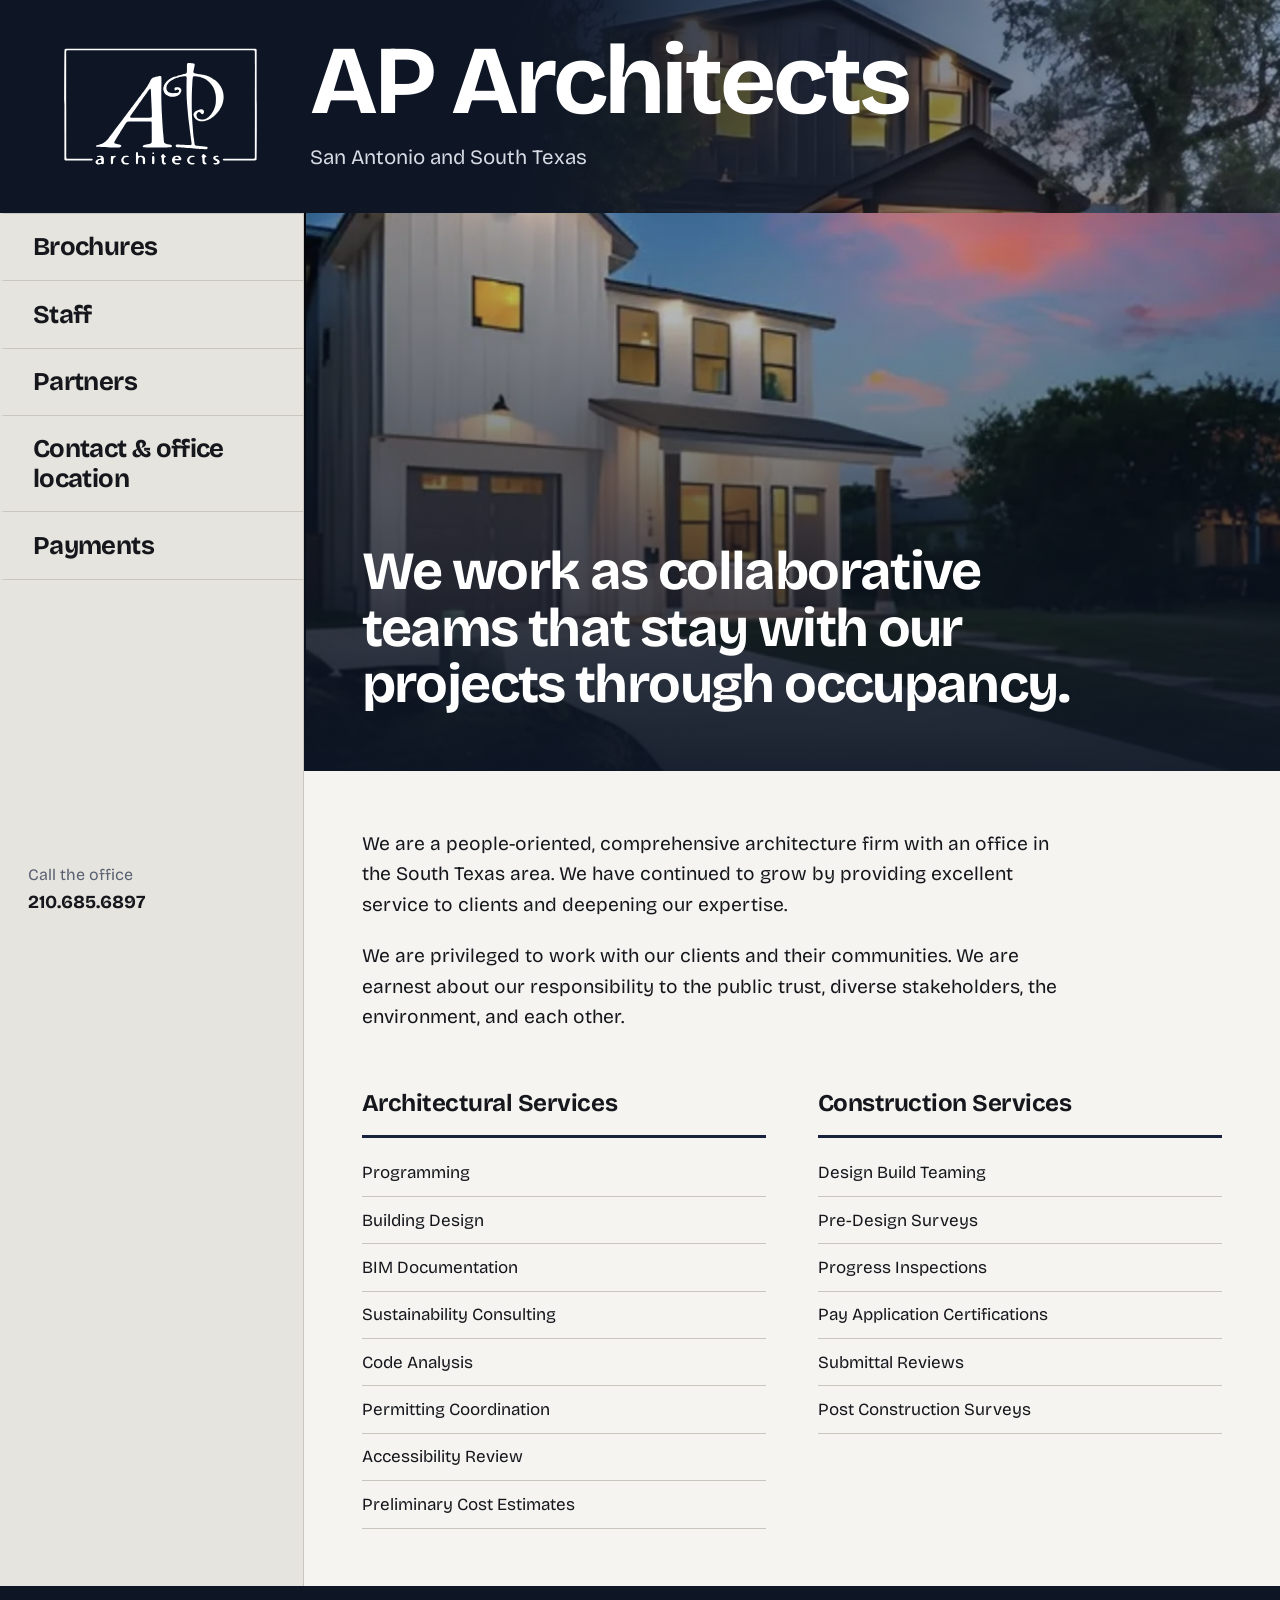
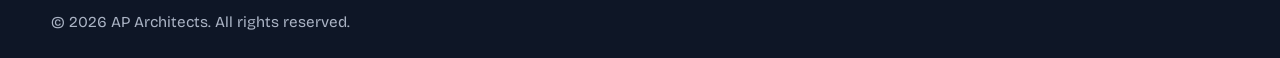
<file: index.html>
<!DOCTYPE html>
<html lang="en">
<head>
<meta charset="utf-8">
<meta name="viewport" content="width=device-width, initial-scale=1">
<title>AP Architects | Architecture in San Antonio and South Texas</title>
<meta name="description" content="AP Architects is a people-oriented, comprehensive architecture firm serving San Antonio and the South Texas area. Architectural and construction services.">
<meta name="theme-color" content="#17233d">
<link rel="canonical" href="https://edgebeyondsolutions.github.io/A-P-Arch/">
<script>document.documentElement.className="js"</script>

<meta property="og:type" content="website">
<meta property="og:site_name" content="AP Architects">
<meta property="og:title" content="AP Architects | Architecture in San Antonio and South Texas">
<meta property="og:description" content="A people-oriented, comprehensive architecture firm. We work as collaborative teams that stay with our projects through occupancy.">
<meta property="og:url" content="https://edgebeyondsolutions.github.io/A-P-Arch/">
<meta property="og:image" content="https://edgebeyondsolutions.github.io/A-P-Arch/og-cover.jpg">
<meta property="og:image:width" content="1200">
<meta property="og:image:height" content="630">
<meta property="og:image:alt" content="AP Architects logo beside a two-story home at dusk">
<meta name="twitter:card" content="summary_large_image">
<meta name="twitter:title" content="AP Architects | Architecture in San Antonio and South Texas">
<meta name="twitter:description" content="A people-oriented, comprehensive architecture firm. We work as collaborative teams that stay with our projects through occupancy.">
<meta name="twitter:image" content="https://edgebeyondsolutions.github.io/A-P-Arch/og-cover.jpg">
<meta name="twitter:image:alt" content="AP Architects logo beside a two-story home at dusk">

<link rel="icon" href="favicon.svg" type="image/svg+xml">
<link rel="icon" href="favicon-32.png" sizes="32x32" type="image/png">
<link rel="apple-touch-icon" href="apple-touch-icon.png">
<link rel="manifest" href="site.webmanifest">

<link rel="preload" href="bricolage-grotesque.woff2" as="font" type="font/woff2" crossorigin>
<link rel="stylesheet" href="styles.css?v=20261110">

<script type="application/ld+json">
{
  "@context": "https://schema.org",
  "@type": "ProfessionalService",
  "name": "AP Architects",
  "serviceType": "Architecture",
  "description": "A people-oriented, comprehensive architecture firm offering architectural and construction services.",
  "founder": { "@type": "Person", "name": "Alvin G. Peters", "jobTitle": "Registered Architect and Founder" },
  "employee": [
    { "@type": "Person", "name": "Miguel Palomar", "jobTitle": "Office Manager" },
    { "@type": "Person", "name": "Alex Miranda", "jobTitle": "Project Manager" }
  ],
  "email": "alvin.apa@gmail.com",
  "telephone": "+1-210-685-6897",
  "address": { "@type": "PostalAddress", "streetAddress": "1016 State Highway 46 E", "addressLocality": "Boerne", "addressRegion": "TX", "postalCode": "78006", "addressCountry": "US" },
  "areaServed": ["San Antonio, TX", "South Texas"],
  "url": "https://edgebeyondsolutions.github.io/A-P-Arch/",
  "logo": "https://edgebeyondsolutions.github.io/A-P-Arch/logo-dark.svg",
  "image": "https://edgebeyondsolutions.github.io/A-P-Arch/og-cover.jpg",
  "sameAs": [
    "https://www.facebook.com/profile.php?id=61563874262876",
    "https://www.instagram.com/ap_architects_sa/",
    "https://www.linkedin.com/in/alvinpeters/"
  ]
}
</script>
</head>
<body>
<a class="skip-link" href="#main">Skip to content</a>

<header class="masthead">
  <a class="masthead-link" href="#home" aria-label="AP Architects, home">
    <img class="brand-mark" src="logo-white.svg" alt="" width="262" height="158">
    <div>
      <h1>AP Architects</h1>
      <p class="masthead-sub">San Antonio and South Texas</p>
    </div>
  </a>
</header>

<div class="shell">
  <aside class="rail">
    <div class="rail-inner">
      <nav class="menu" aria-label="Main menu">
        <ul>
          <li><a href="#brochures" data-panel="brochures">Brochures</a></li>
          <li><a href="#staff" data-panel="staff">Staff</a></li>
          <li><a href="#partners" data-panel="partners">Partners</a></li>
          <li><a href="#contact" data-panel="contact">Contact &amp; office location</a></li>
          <li><a href="#payments" data-panel="payments">Payments</a></li>
        </ul>
      </nav>
      <div class="rail-contact">
        Call the office
        <a href="tel:+12106856897">210.685.6897</a>
      </div>
    </div>
  </aside>

  <main class="stage" id="main">

    <!-- Home -->
    <section class="panel panel-flush is-active" id="p-home" aria-labelledby="h-home" data-panel="home">
      <div class="hero">
        <h2 id="h-home" tabindex="-1">We work as collaborative teams that stay with our projects through occupancy.</h2>
      </div>
      <div class="services">
        <div class="about">
          <p>We are a people-oriented, comprehensive architecture firm with an office in the South Texas area. We have continued to grow by providing excellent service to clients and deepening our expertise.</p>
          <p>We are privileged to work with our clients and their communities. We are earnest about our responsibility to the public trust, diverse stakeholders, the environment, and each other.</p>
        </div>
        <div class="service-cols">
          <div>
            <h3>Architectural Services</h3>
            <ol>
              <li>Programming</li>
              <li>Building Design</li>
              <li>BIM Documentation</li>
              <li>Sustainability Consulting</li>
              <li>Code Analysis</li>
              <li>Permitting Coordination</li>
              <li>Accessibility Review</li>
              <li>Preliminary Cost Estimates</li>
            </ol>
          </div>
          <div>
            <h3>Construction Services</h3>
            <ol>
              <li>Design Build Teaming</li>
              <li>Pre-Design Surveys</li>
              <li>Progress Inspections</li>
              <li>Pay Application Certifications</li>
              <li>Submittal Reviews</li>
              <li>Post Construction Surveys</li>
            </ol>
          </div>
        </div>
      </div>
    </section>

    <!-- Brochures -->
    <section class="panel panel-stone" id="p-brochures" aria-labelledby="h-brochures" data-panel="brochures">
      <h2 id="h-brochures" tabindex="-1">Brochures</h2>
      <p class="lede">Our firm overview, including services and the clients we serve.</p>
      <div class="btn-row">
        <a class="btn" href="ap-architects-brochure.pdf" target="_blank" rel="noopener">Open PDF</a>
        <a class="btn btn-line" href="ap-architects-brochure.pdf" download>Download</a>
      </div>
      <div class="brochure-frame">
        <img src="brochure.webp" width="1700" height="2200" loading="lazy" alt="AP Architects brochure: firm overview, contact details, architectural and construction services, and a list of local clients, with a building rendering and a floor plan.">
      </div>
    </section>

    <!-- Staff -->
    <section class="panel panel-dark" id="p-staff" aria-labelledby="h-staff" data-panel="staff">
      <h2 id="h-staff" tabindex="-1">Staff</h2>
      <div class="staff">
        <div>
          <p class="staff-name">Alvin G. Peters</p>
          <p class="staff-role">Registered Architect and Founder</p>
          <div class="staff-links">
            <a href="mailto:alvin.apa@gmail.com">alvin.apa@gmail.com</a>
            <a href="tel:+12106856897">Office 210.685.6897</a>
            <a href="tel:+12107813045">Cell 210.781.3045</a>
            <a href="tel:+12105447785">Cell 210.544.7785</a>
          </div>
        </div>
        <img class="staff-mark" src="logo-white.svg" alt="" width="262" height="158" loading="lazy">
      </div>
      <ul class="team">
        <li>
          <p class="member-name">Miguel Palomar</p>
          <p class="member-role">Office Manager</p>
        </li>
        <li>
          <p class="member-name">Alex Miranda</p>
          <p class="member-role">Project Manager</p>
        </li>
      </ul>
    </section>

    <!-- Partners -->
    <section class="panel panel-light" id="p-partners" aria-labelledby="h-partners" data-panel="partners">
      <h2 id="h-partners" tabindex="-1">Partners</h2>
      <div class="carousel" role="region" aria-roledescription="carousel" aria-label="Partner logos">
        <div class="track" tabindex="0" aria-label="Partner logos, scroll sideways for more">
          <figure class="slide" style="margin:0">
            <div class="slide-logo"><img src="partner-atriecon.png" alt="Atriecon logo" width="395" height="81" loading="lazy"></div>
            <figcaption class="slide-name">Atriecon</figcaption>
          </figure>
          <figure class="slide" style="margin:0">
            <div class="slide-logo"><img src="partner-batl-studio.png" alt="batl studio logo" width="474" height="342" loading="lazy"></div>
            <figcaption class="slide-name">batl studio</figcaption>
          </figure>
          <figure class="slide" style="margin:0">
            <div class="slide-logo"><img src="partner-genesis-design.png" alt="Genesis Design &amp; Associates, LLC logo" width="384" height="195" loading="lazy"></div>
            <figcaption class="slide-name">Genesis Design &amp; Associates, LLC</figcaption>
          </figure>
          <figure class="slide" style="margin:0">
            <div class="slide-logo"><img src="partner-brc-design-studio.png" alt="BRC Design Studio logo" width="276" height="276" loading="lazy"></div>
            <figcaption class="slide-name">BRC Design Studio</figcaption>
          </figure>
          <figure class="slide" style="margin:0">
            <div class="slide-logo"><img src="partner-valla.png" alt="VALLA Construction, Inc. and VALLA Design Group logo" width="361" height="89" loading="lazy"></div>
            <figcaption class="slide-name">VALLA Construction, Inc. &amp; VALLA Design Group</figcaption>
          </figure>
        </div>
        <div class="car-controls">
          <button class="car-btn" type="button" data-dir="-1" aria-label="Previous partners"><svg viewBox="0 0 24 24" fill="none" stroke="currentColor" stroke-width="2.2" stroke-linecap="square"><path d="M15 5l-7 7 7 7"/></svg></button>
          <button class="car-btn" type="button" data-dir="1" aria-label="Next partners"><svg viewBox="0 0 24 24" fill="none" stroke="currentColor" stroke-width="2.2" stroke-linecap="square"><path d="M9 5l7 7-7 7"/></svg></button>
        </div>
      </div>
    </section>

    <!-- Contact & office location -->
    <section class="panel panel-flush" id="p-contact" aria-labelledby="h-contact" data-panel="contact">
      <div class="contact">
        <div class="contact-info">
          <h2 id="h-contact" tabindex="-1">Contact &amp; office location</h2>
          <dl class="info-list">
            <div><dt>Email</dt><dd><a href="mailto:alvin.apa@gmail.com">alvin.apa@gmail.com</a></dd></div>
            <div><dt>Office</dt><dd><a href="tel:+12106856897">210.685.6897</a></dd></div>
            <div><dt>Cell</dt><dd><a href="tel:+12107813045">210.781.3045</a></dd></div>
            <div><dt>Cell</dt><dd><a href="tel:+12105447785">210.544.7785</a></dd></div>
            <div><dt>Where we work</dt><dd>San Antonio and the South Texas area</dd></div>
          </dl>
          <div class="social">
            <a href="https://www.facebook.com/profile.php?id=61563874262876" target="_blank" rel="noopener">Facebook</a>
            <a href="https://www.instagram.com/ap_architects_sa/" target="_blank" rel="noopener">Instagram</a>
            <a href="https://www.linkedin.com/in/alvinpeters/" target="_blank" rel="noopener">LinkedIn</a>
          </div>
        </div>
        <div class="contact-form">
          <p class="form-title">Send us a message</p>
          <form id="contact-form" action="https://formspree.io/f/FORMSPREE_ID" method="POST" novalidate>
            <div class="field"><label for="f-name">Name</label><input id="f-name" name="name" type="text" autocomplete="name" required></div>
            <div class="field"><label for="f-email">Email</label><input id="f-email" name="email" type="email" autocomplete="email" required></div>
            <div class="field"><label for="f-phone">Phone (optional)</label><input id="f-phone" name="phone" type="tel" autocomplete="tel"></div>
            <div class="field"><label for="f-msg">Message</label><textarea id="f-msg" name="message" required></textarea></div>
            <input type="hidden" name="_subject" value="New message from the AP Architects website">
            <div class="hp" aria-hidden="true"><label>Leave this field empty<input type="text" name="_gotcha" tabindex="-1" autocomplete="off"></label></div>
            <button class="btn" type="submit">Send message</button>
            <p class="form-status" id="form-status" role="status" aria-live="polite"></p>
          </form>
        </div>
        <div class="contact-map">
          <div class="map-text">
            <h3>Office location</h3>
            <address>1016 State Highway 46 E<br>Boerne, TX 78006</address>
            <a class="btn" href="https://www.google.com/maps/dir/?api=1&amp;destination=1016+TX-46,+Boerne,+TX+78006" target="_blank" rel="noopener">Get directions</a>
          </div>
          <div class="map-frame">
            <iframe src="https://www.google.com/maps?q=1016+TX-46,+Boerne,+TX+78006&amp;output=embed" loading="lazy" referrerpolicy="no-referrer-when-downgrade" title="Map of the AP Architects office, 1016 State Highway 46 E, Boerne, TX 78006"></iframe>
          </div>
        </div>
      </div>
    </section>

    <!-- Payments -->
    <section class="panel panel-stone" id="p-payments" aria-labelledby="h-payments" data-panel="payments">
      <h2 id="h-payments" tabindex="-1">Payments</h2>
      <p class="lede">We accept Square and Zelle.</p>
      <div class="pay-grid">
        <div class="pay">
          <div class="pay-brand">
            <svg viewBox="0 0 24 24" role="img" aria-label="Square logo"><path fill="#15171c" d="M4.01 0A4.01 4.01 0 000 4.01v15.98c0 2.21 1.8 4 4.01 4.01h15.98C22.2 24 24 22.2 24 19.99V4A4.01 4.01 0 0019.99 0H4zm1.62 4.36h12.74c.7 0 1.26.57 1.26 1.27v12.74c0 .7-.56 1.27-1.26 1.27H5.63c-.7 0-1.26-.57-1.26-1.27V5.63a1.27 1.27 0 011.26-1.27zm3.83 4.35a.73.73 0 00-.73.73v5.09c0 .4.32.72.72.72h5.1a.73.73 0 00.73-.72V9.44a.73.73 0 00-.73-.73h-5.1Z"/></svg>
            <span>Square</span>
          </div>
          <p>Pay by credit or debit card.</p>
          <a class="btn" href="#contact" data-panel-link="contact">Ask for a Square link</a>
        </div>
        <div class="pay">
          <div class="pay-brand">
            <svg viewBox="0 0 24 24" role="img" aria-label="Zelle logo"><path fill="#6d1ed4" d="M13.559 24h-2.841a.483.483 0 0 1-.483-.483v-2.765H5.638a.667.667 0 0 1-.666-.666v-2.234a.67.67 0 0 1 .142-.412l8.139-10.382h-7.25a.667.667 0 0 1-.667-.667V3.914c0-.367.299-.666.666-.666h4.23V.483c0-.266.217-.483.483-.483h2.841c.266 0 .483.217.483.483v2.765h4.323c.367 0 .666.299.666.666v2.137a.67.67 0 0 1-.141.41l-8.19 10.481h7.665c.367 0 .666.299.666.666v2.477a.667.667 0 0 1-.666.667h-4.32v2.765a.483.483 0 0 1-.483.483Z"/></svg>
            <span>Zelle</span>
          </div>
          <p>Pay directly from your bank account.</p>
          <a class="btn" href="#contact" data-panel-link="contact">Ask for Zelle details</a>
        </div>
      </div>
    </section>

  </main>
</div>

<footer class="site-footer">&copy; <span id="yr">2026</span> AP Architects. All rights reserved.</footer>

<noscript><style>.rail{display:none}.shell,.stage{display:block}</style></noscript>
<script src="main.js?v=20261110" defer></script>
</body>
</html>
</file>
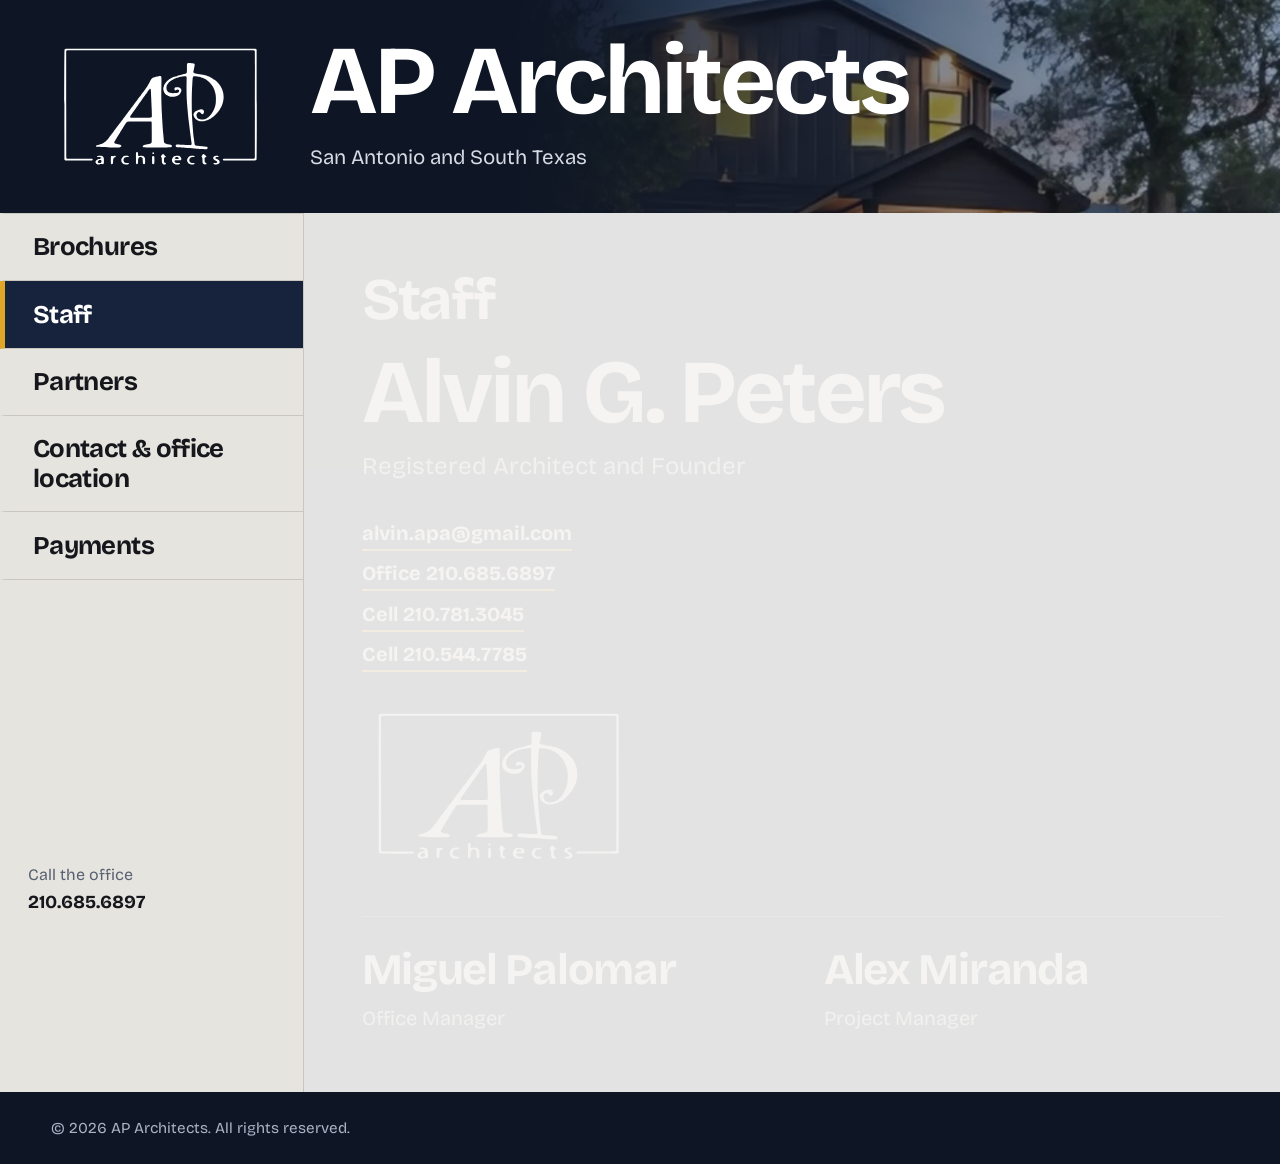
<file: about (1).html>
<!DOCTYPE html>
<html lang="en"><head><meta charset="utf-8"><title>AP Architects</title><meta name="robots" content="noindex"><meta http-equiv="refresh" content="0; url=index.html#staff"><link rel="canonical" href="https://edgebeyondsolutions.github.io/A-P-Arch/"></head><body><p><a href="index.html#staff">Continue to AP Architects</a></p></body></html>
</file>
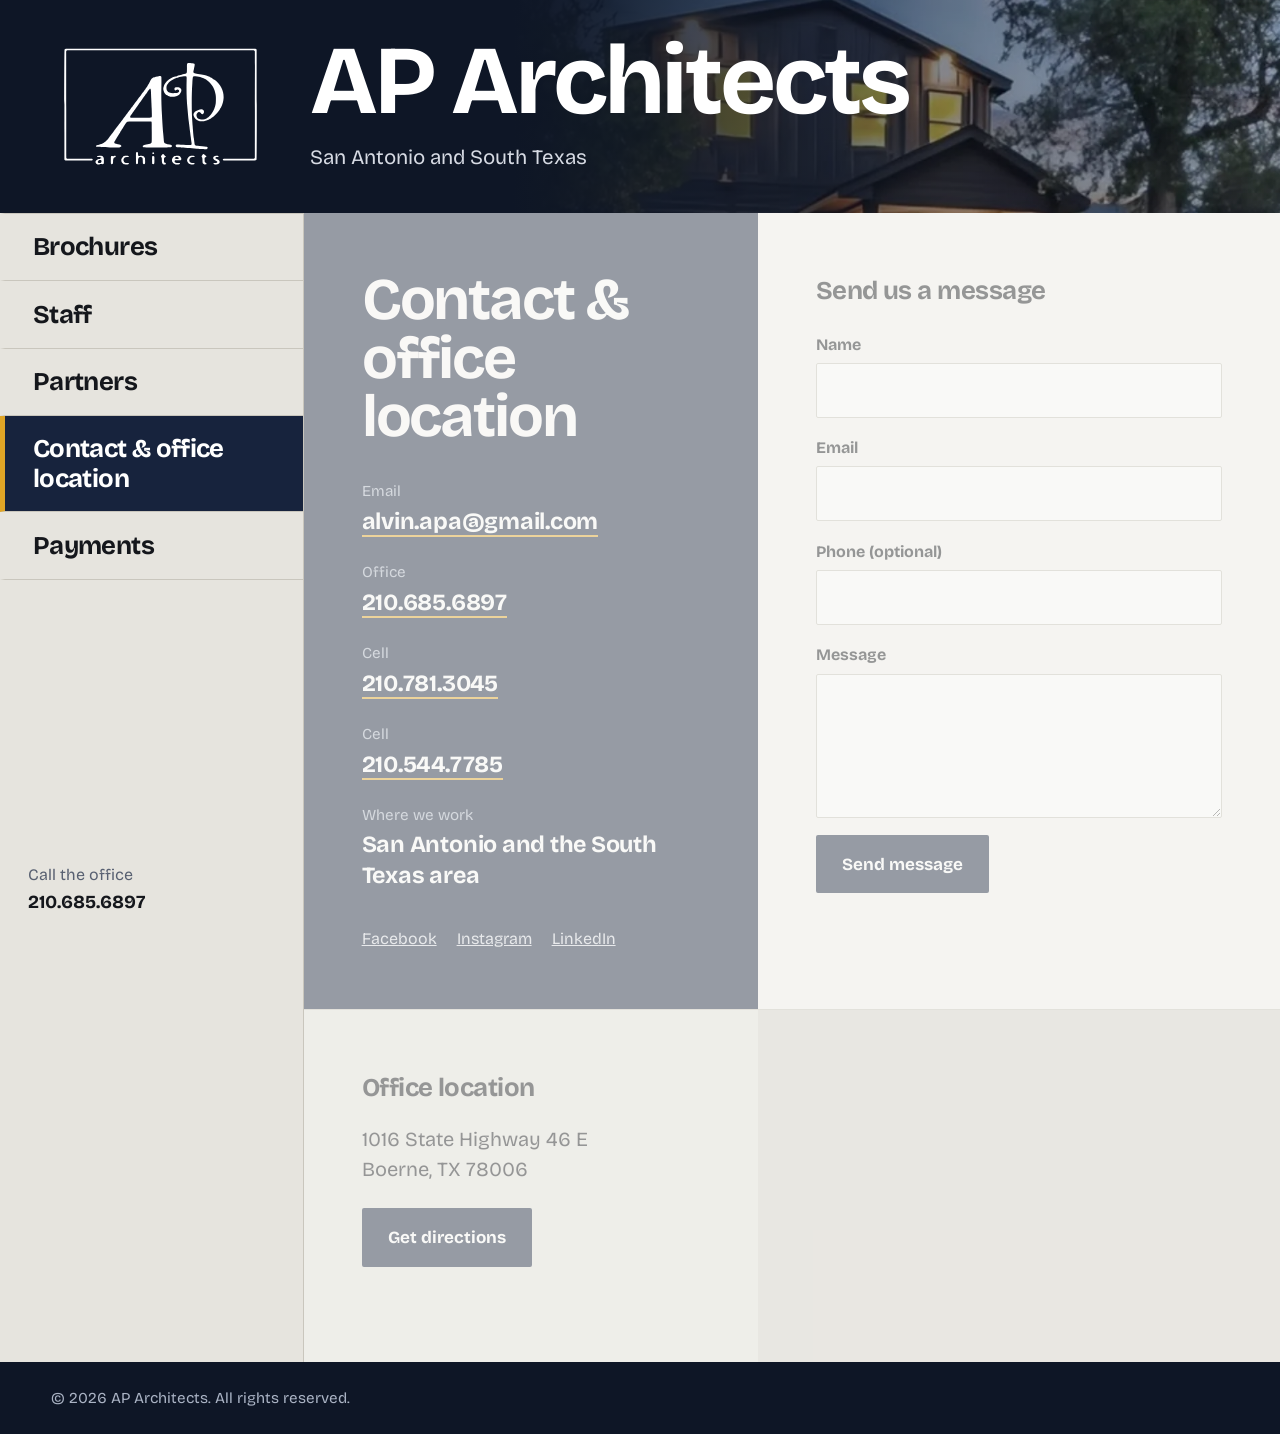
<file: contact (2).html>
<!DOCTYPE html>
<html lang="en"><head><meta charset="utf-8"><title>AP Architects</title><meta name="robots" content="noindex"><meta http-equiv="refresh" content="0; url=index.html#contact"><link rel="canonical" href="https://edgebeyondsolutions.github.io/A-P-Arch/"></head><body><p><a href="index.html#contact">Continue to AP Architects</a></p></body></html>
</file>
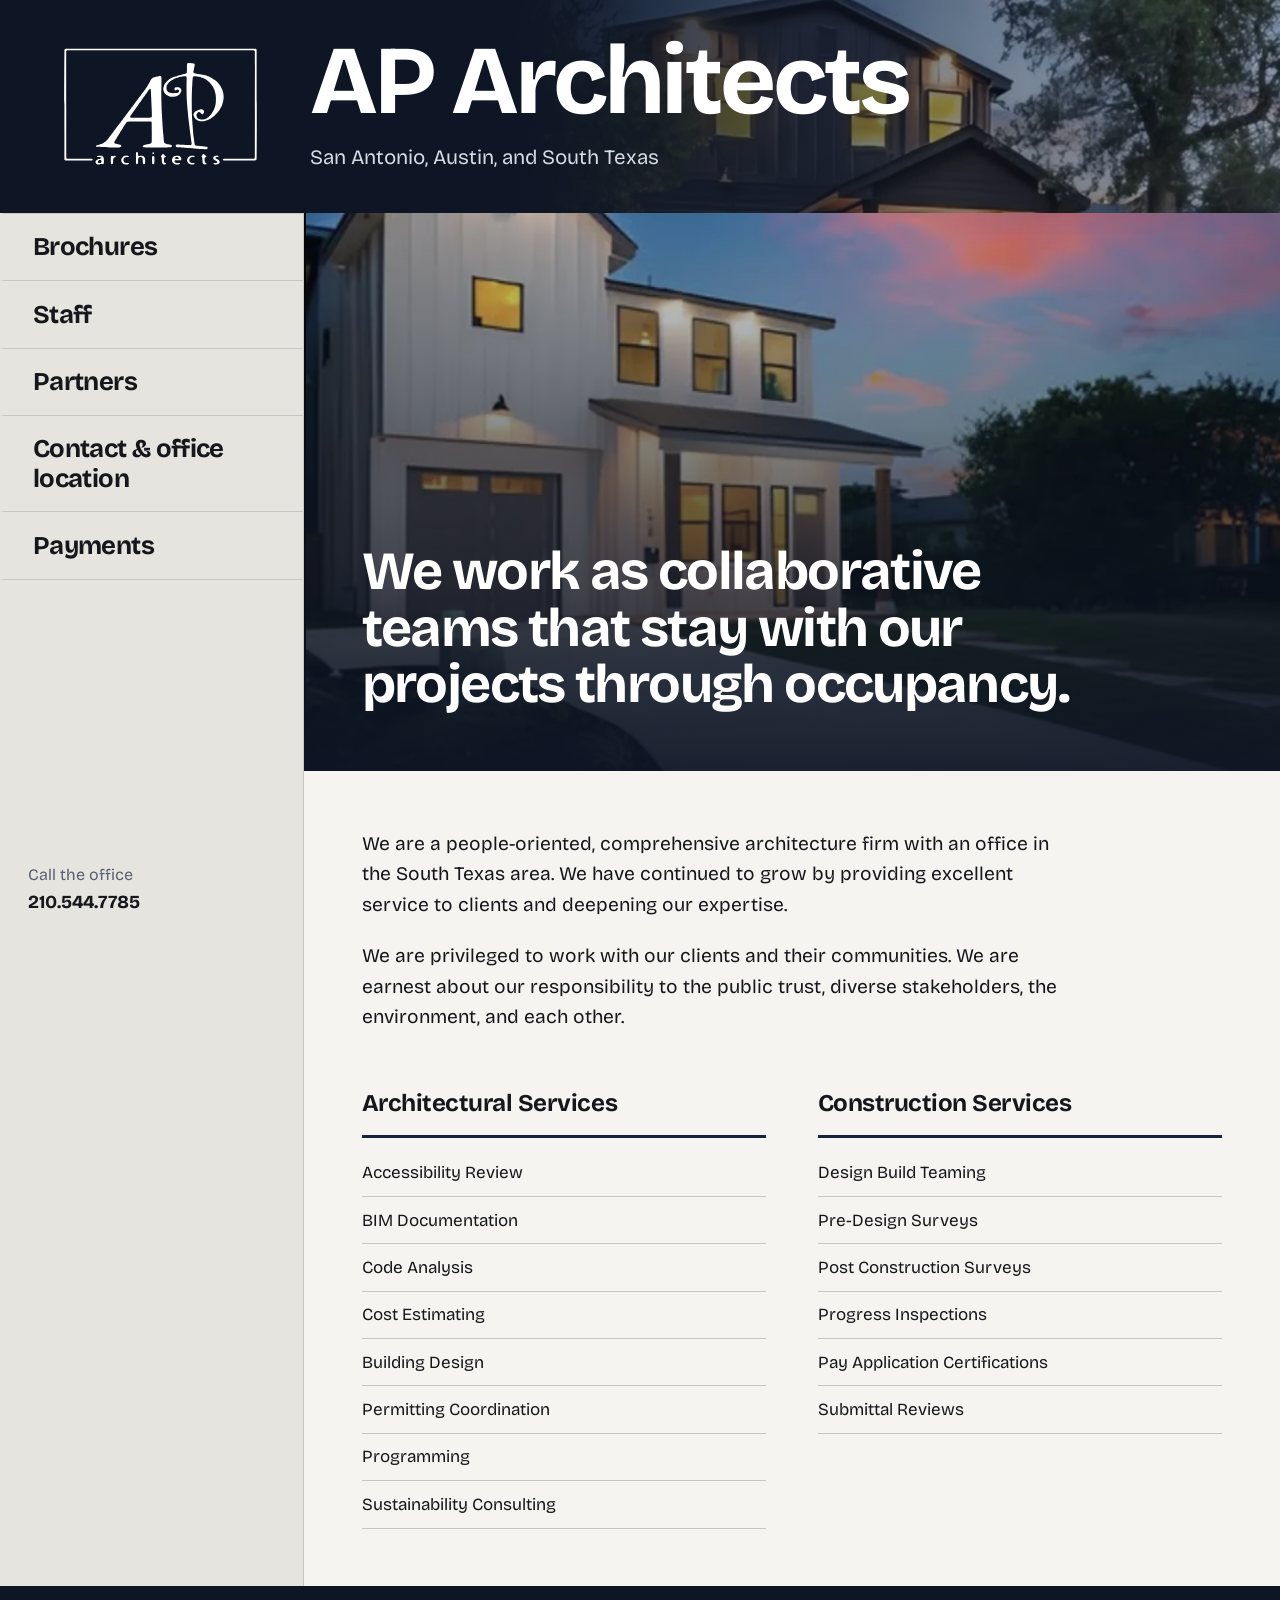
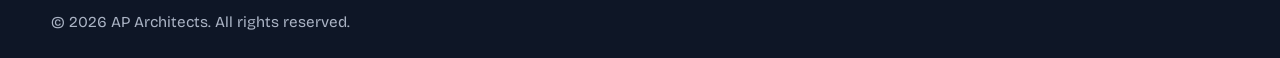
<file: index (4).html>
<!DOCTYPE html>
<html lang="en">
<head>
<meta charset="utf-8">
<meta name="viewport" content="width=device-width, initial-scale=1">
<title>AP Architects | Architecture in San Antonio, Austin and South Texas</title>
<meta name="description" content="AP Architects is a people-oriented, comprehensive architecture firm serving San Antonio, Austin, and the South Texas area. Architectural and construction services.">
<meta name="theme-color" content="#17233d">
<link rel="canonical" href="https://edgebeyondsolutions.github.io/A-P-Arch/">
<script>document.documentElement.className="js"</script>

<meta property="og:type" content="website">
<meta property="og:site_name" content="AP Architects">
<meta property="og:title" content="AP Architects | Architecture in San Antonio, Austin and South Texas">
<meta property="og:description" content="A people-oriented, comprehensive architecture firm. We work as collaborative teams that stay with our projects through occupancy.">
<meta property="og:url" content="https://edgebeyondsolutions.github.io/A-P-Arch/">
<meta property="og:image" content="https://edgebeyondsolutions.github.io/A-P-Arch/og-cover.jpg">
<meta property="og:image:width" content="1200">
<meta property="og:image:height" content="630">
<meta property="og:image:alt" content="AP Architects logo beside a two-story home at dusk">
<meta name="twitter:card" content="summary_large_image">
<meta name="twitter:title" content="AP Architects | Architecture in San Antonio, Austin and South Texas">
<meta name="twitter:description" content="A people-oriented, comprehensive architecture firm. We work as collaborative teams that stay with our projects through occupancy.">
<meta name="twitter:image" content="https://edgebeyondsolutions.github.io/A-P-Arch/og-cover.jpg">
<meta name="twitter:image:alt" content="AP Architects logo beside a two-story home at dusk">

<link rel="icon" href="favicon.svg" type="image/svg+xml">
<link rel="icon" href="favicon-32.png" sizes="32x32" type="image/png">
<link rel="apple-touch-icon" href="apple-touch-icon.png">
<link rel="manifest" href="site.webmanifest">

<link rel="preload" href="bricolage-grotesque.woff2" as="font" type="font/woff2" crossorigin>
<link rel="stylesheet" href="styles.css?v=20261029">

<script type="application/ld+json">
{
  "@context": "https://schema.org",
  "@type": "ProfessionalService",
  "name": "AP Architects",
  "serviceType": "Architecture",
  "description": "A people-oriented, comprehensive architecture firm offering architectural and construction services.",
  "founder": { "@type": "Person", "name": "Alvin G. Peters" },
  "email": "alvin.apa@gmail.com",
  "telephone": "+1-210-544-7785",
  "areaServed": ["San Antonio, TX", "Austin, TX", "South Texas"],
  "url": "https://edgebeyondsolutions.github.io/A-P-Arch/",
  "logo": "https://edgebeyondsolutions.github.io/A-P-Arch/logo-dark.svg",
  "image": "https://edgebeyondsolutions.github.io/A-P-Arch/og-cover.jpg",
  "sameAs": [
    "https://www.facebook.com/profile.php?id=61563874262876",
    "https://www.instagram.com/ap_architects_sa/",
    "https://www.linkedin.com/in/alvinpeters/"
  ]
}
</script>
</head>
<body>
<a class="skip-link" href="#main">Skip to content</a>

<header class="masthead">
  <a class="masthead-link" href="#home" aria-label="AP Architects, home">
    <img class="brand-mark" src="logo-white.svg" alt="" width="262" height="158">
    <div>
      <h1>AP Architects</h1>
      <p class="masthead-sub">San Antonio, Austin, and South Texas</p>
    </div>
  </a>
</header>

<div class="shell">
  <aside class="rail">
    <div class="rail-inner">
      <nav class="menu" aria-label="Main menu">
        <ul>
          <li><a href="#brochures" data-panel="brochures">Brochures</a></li>
          <li><a href="#staff" data-panel="staff">Staff</a></li>
          <li><a href="#partners" data-panel="partners">Partners</a></li>
          <li><a href="#contact" data-panel="contact">Contact &amp; office location</a></li>
          <li><a href="#payments" data-panel="payments">Payments</a></li>
        </ul>
      </nav>
      <div class="rail-contact">
        Call the office
        <a href="tel:+12105447785">210.544.7785</a>
      </div>
    </div>
  </aside>

  <main class="stage" id="main">

    <!-- Home -->
    <section class="panel panel-flush is-active" id="p-home" aria-labelledby="h-home" data-panel="home">
      <div class="hero">
        <h2 id="h-home" tabindex="-1">We work as collaborative teams that stay with our projects through occupancy.</h2>
      </div>
      <div class="services">
        <div class="about">
          <p>We are a people-oriented, comprehensive architecture firm with an office in the South Texas area. We have continued to grow by providing excellent service to clients and deepening our expertise.</p>
          <p>We are privileged to work with our clients and their communities. We are earnest about our responsibility to the public trust, diverse stakeholders, the environment, and each other.</p>
        </div>
        <div class="service-cols">
          <div>
            <h3>Architectural Services</h3>
            <ul>
              <li>Accessibility Review</li>
              <li>BIM Documentation</li>
              <li>Code Analysis</li>
              <li>Cost Estimating</li>
              <li>Building Design</li>
              <li>Permitting Coordination</li>
              <li>Programming</li>
              <li>Sustainability Consulting</li>
            </ul>
          </div>
          <div>
            <h3>Construction Services</h3>
            <ul>
              <li>Design Build Teaming</li>
              <li>Pre-Design Surveys</li>
              <li>Post Construction Surveys</li>
              <li>Progress Inspections</li>
              <li>Pay Application Certifications</li>
              <li>Submittal Reviews</li>
            </ul>
          </div>
        </div>
      </div>
    </section>

    <!-- Brochures -->
    <section class="panel panel-stone" id="p-brochures" aria-labelledby="h-brochures" data-panel="brochures">
      <h2 id="h-brochures" tabindex="-1">Brochures</h2>
      <p class="lede">Our firm overview, including services and the clients we serve.</p>
      <div class="btn-row">
        <a class="btn" href="ap-architects-brochure.pdf" target="_blank" rel="noopener">Open PDF</a>
        <a class="btn btn-line" href="ap-architects-brochure.pdf" download>Download</a>
      </div>
      <div class="brochure-frame">
        <img src="brochure.webp" width="1700" height="2200" loading="lazy" alt="AP Architects brochure: firm overview, contact details, architectural and construction services, and a list of local clients, with a building rendering and a floor plan.">
      </div>
    </section>

    <!-- Staff -->
    <section class="panel panel-dark" id="p-staff" aria-labelledby="h-staff" data-panel="staff">
      <h2 id="h-staff" tabindex="-1">Staff</h2>
      <div class="staff">
        <div>
          <p class="staff-name">Alvin G. Peters</p>
          <p class="staff-role">Founder</p>
          <div class="staff-links">
            <a href="mailto:alvin.apa@gmail.com">alvin.apa@gmail.com</a>
            <a href="tel:+12105447785">Office 210.544.7785</a>
            <a href="tel:+12107813045">Cell 210.781.3045</a>
          </div>
        </div>
        <img class="staff-mark" src="logo-white.svg" alt="" width="262" height="158" loading="lazy">
      </div>
    </section>

    <!-- Partners -->
    <section class="panel panel-light" id="p-partners" aria-labelledby="h-partners" data-panel="partners">
      <h2 id="h-partners" tabindex="-1">Partners</h2>
      <div class="carousel" role="region" aria-roledescription="carousel" aria-label="Partner logos">
        <div class="track" tabindex="0" aria-label="Partner logos, scroll sideways for more">
          <figure class="slide" style="margin:0">
            <div class="slide-logo"><img src="partner-atriecon.png" alt="Atriecon logo" width="395" height="81" loading="lazy"></div>
            <figcaption class="slide-name">Atriecon</figcaption>
          </figure>
          <figure class="slide" style="margin:0">
            <div class="slide-logo"><img src="partner-batl-studio.png" alt="batl studio logo" width="474" height="342" loading="lazy"></div>
            <figcaption class="slide-name">batl studio</figcaption>
          </figure>
          <figure class="slide" style="margin:0">
            <div class="slide-logo"><img src="partner-genesis-design.png" alt="Genesis Design &amp; Associates, LLC logo" width="384" height="195" loading="lazy"></div>
            <figcaption class="slide-name">Genesis Design &amp; Associates, LLC</figcaption>
          </figure>
          <figure class="slide" style="margin:0">
            <div class="slide-logo"><img src="partner-brc-design-studio.png" alt="BRC Design Studio logo" width="276" height="276" loading="lazy"></div>
            <figcaption class="slide-name">BRC Design Studio</figcaption>
          </figure>
          <figure class="slide" style="margin:0">
            <div class="slide-logo"><img src="partner-valla.png" alt="VALLA Construction, Inc. and VALLA Design Group logo" width="361" height="89" loading="lazy"></div>
            <figcaption class="slide-name">VALLA Construction, Inc. &amp; VALLA Design Group</figcaption>
          </figure>
        </div>
        <div class="car-controls">
          <button class="car-btn" type="button" data-dir="-1" aria-label="Previous partners"><svg viewBox="0 0 24 24" fill="none" stroke="currentColor" stroke-width="2.2" stroke-linecap="square"><path d="M15 5l-7 7 7 7"/></svg></button>
          <button class="car-btn" type="button" data-dir="1" aria-label="Next partners"><svg viewBox="0 0 24 24" fill="none" stroke="currentColor" stroke-width="2.2" stroke-linecap="square"><path d="M9 5l7 7-7 7"/></svg></button>
        </div>
      </div>
    </section>

    <!-- Contact & office location -->
    <section class="panel panel-flush" id="p-contact" aria-labelledby="h-contact" data-panel="contact">
      <div class="contact">
        <div class="contact-info">
          <h2 id="h-contact" tabindex="-1">Contact &amp; office location</h2>
          <dl class="info-list">
            <div><dt>Email</dt><dd><a href="mailto:alvin.apa@gmail.com">alvin.apa@gmail.com</a></dd></div>
            <div><dt>Office</dt><dd><a href="tel:+12105447785">210.544.7785</a></dd></div>
            <div><dt>Cell</dt><dd><a href="tel:+12107813045">210.781.3045</a></dd></div>
            <div><dt>Where we work</dt><dd>San Antonio, Austin, and the South Texas area</dd></div>
          </dl>
          <div class="social">
            <a href="https://www.facebook.com/profile.php?id=61563874262876" target="_blank" rel="noopener">Facebook</a>
            <a href="https://www.instagram.com/ap_architects_sa/" target="_blank" rel="noopener">Instagram</a>
            <a href="https://www.linkedin.com/in/alvinpeters/" target="_blank" rel="noopener">LinkedIn</a>
          </div>
        </div>
        <div class="contact-form">
          <p class="form-title">Send us a message</p>
          <form id="contact-form" action="https://formspree.io/f/FORMSPREE_ID" method="POST" novalidate>
            <div class="field"><label for="f-name">Name</label><input id="f-name" name="name" type="text" autocomplete="name" required></div>
            <div class="field"><label for="f-email">Email</label><input id="f-email" name="email" type="email" autocomplete="email" required></div>
            <div class="field"><label for="f-phone">Phone (optional)</label><input id="f-phone" name="phone" type="tel" autocomplete="tel"></div>
            <div class="field"><label for="f-msg">Message</label><textarea id="f-msg" name="message" required></textarea></div>
            <input type="hidden" name="_subject" value="New message from the AP Architects website">
            <div class="hp" aria-hidden="true"><label>Leave this field empty<input type="text" name="_gotcha" tabindex="-1" autocomplete="off"></label></div>
            <button class="btn" type="submit">Send message</button>
            <p class="form-status" id="form-status" role="status" aria-live="polite"></p>
          </form>
        </div>
      </div>
    </section>

    <!-- Payments -->
    <section class="panel panel-stone" id="p-payments" aria-labelledby="h-payments" data-panel="payments">
      <h2 id="h-payments" tabindex="-1">Payments</h2>
      <p class="lede">We accept Square and Zelle.</p>
      <div class="pay-grid">
        <div class="pay">
          <div class="pay-brand">
            <svg viewBox="0 0 24 24" role="img" aria-label="Square logo"><path fill="#15171c" d="M4.01 0A4.01 4.01 0 000 4.01v15.98c0 2.21 1.8 4 4.01 4.01h15.98C22.2 24 24 22.2 24 19.99V4A4.01 4.01 0 0019.99 0H4zm1.62 4.36h12.74c.7 0 1.26.57 1.26 1.27v12.74c0 .7-.56 1.27-1.26 1.27H5.63c-.7 0-1.26-.57-1.26-1.27V5.63a1.27 1.27 0 011.26-1.27zm3.83 4.35a.73.73 0 00-.73.73v5.09c0 .4.32.72.72.72h5.1a.73.73 0 00.73-.72V9.44a.73.73 0 00-.73-.73h-5.1Z"/></svg>
            <span>Square</span>
          </div>
          <p>Pay by credit or debit card.</p>
          <a class="btn" href="#contact" data-panel-link="contact">Ask for a Square link</a>
        </div>
        <div class="pay">
          <div class="pay-brand">
            <svg viewBox="0 0 24 24" role="img" aria-label="Zelle logo"><path fill="#6d1ed4" d="M13.559 24h-2.841a.483.483 0 0 1-.483-.483v-2.765H5.638a.667.667 0 0 1-.666-.666v-2.234a.67.67 0 0 1 .142-.412l8.139-10.382h-7.25a.667.667 0 0 1-.667-.667V3.914c0-.367.299-.666.666-.666h4.23V.483c0-.266.217-.483.483-.483h2.841c.266 0 .483.217.483.483v2.765h4.323c.367 0 .666.299.666.666v2.137a.67.67 0 0 1-.141.41l-8.19 10.481h7.665c.367 0 .666.299.666.666v2.477a.667.667 0 0 1-.666.667h-4.32v2.765a.483.483 0 0 1-.483.483Z"/></svg>
            <span>Zelle</span>
          </div>
          <p>Pay directly from your bank account.</p>
          <a class="btn" href="#contact" data-panel-link="contact">Ask for Zelle details</a>
        </div>
      </div>
    </section>

  </main>
</div>

<footer class="site-footer">&copy; <span id="yr">2026</span> AP Architects. All rights reserved.</footer>

<noscript><style>.rail{display:none}.shell,.stage{display:block}</style></noscript>
<script src="main.js?v=20261029" defer></script>
</body>
</html>
</file>
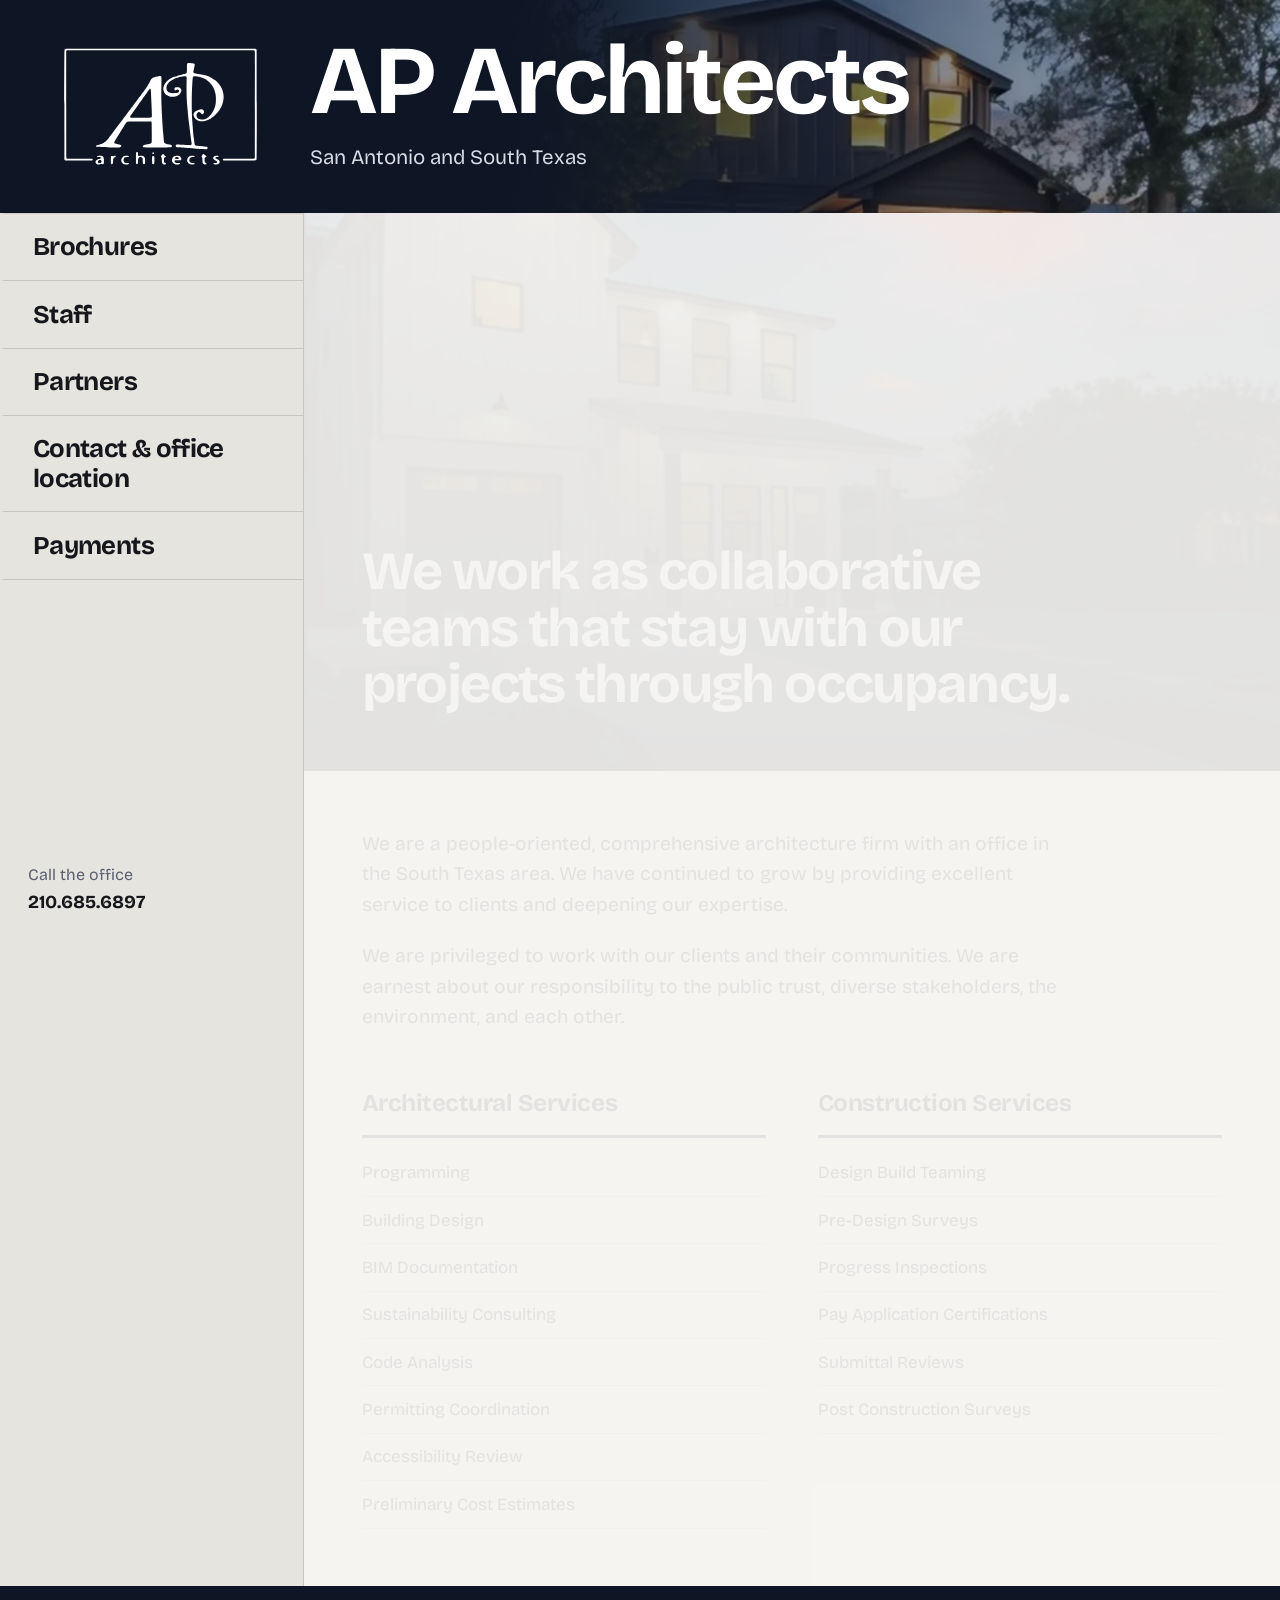
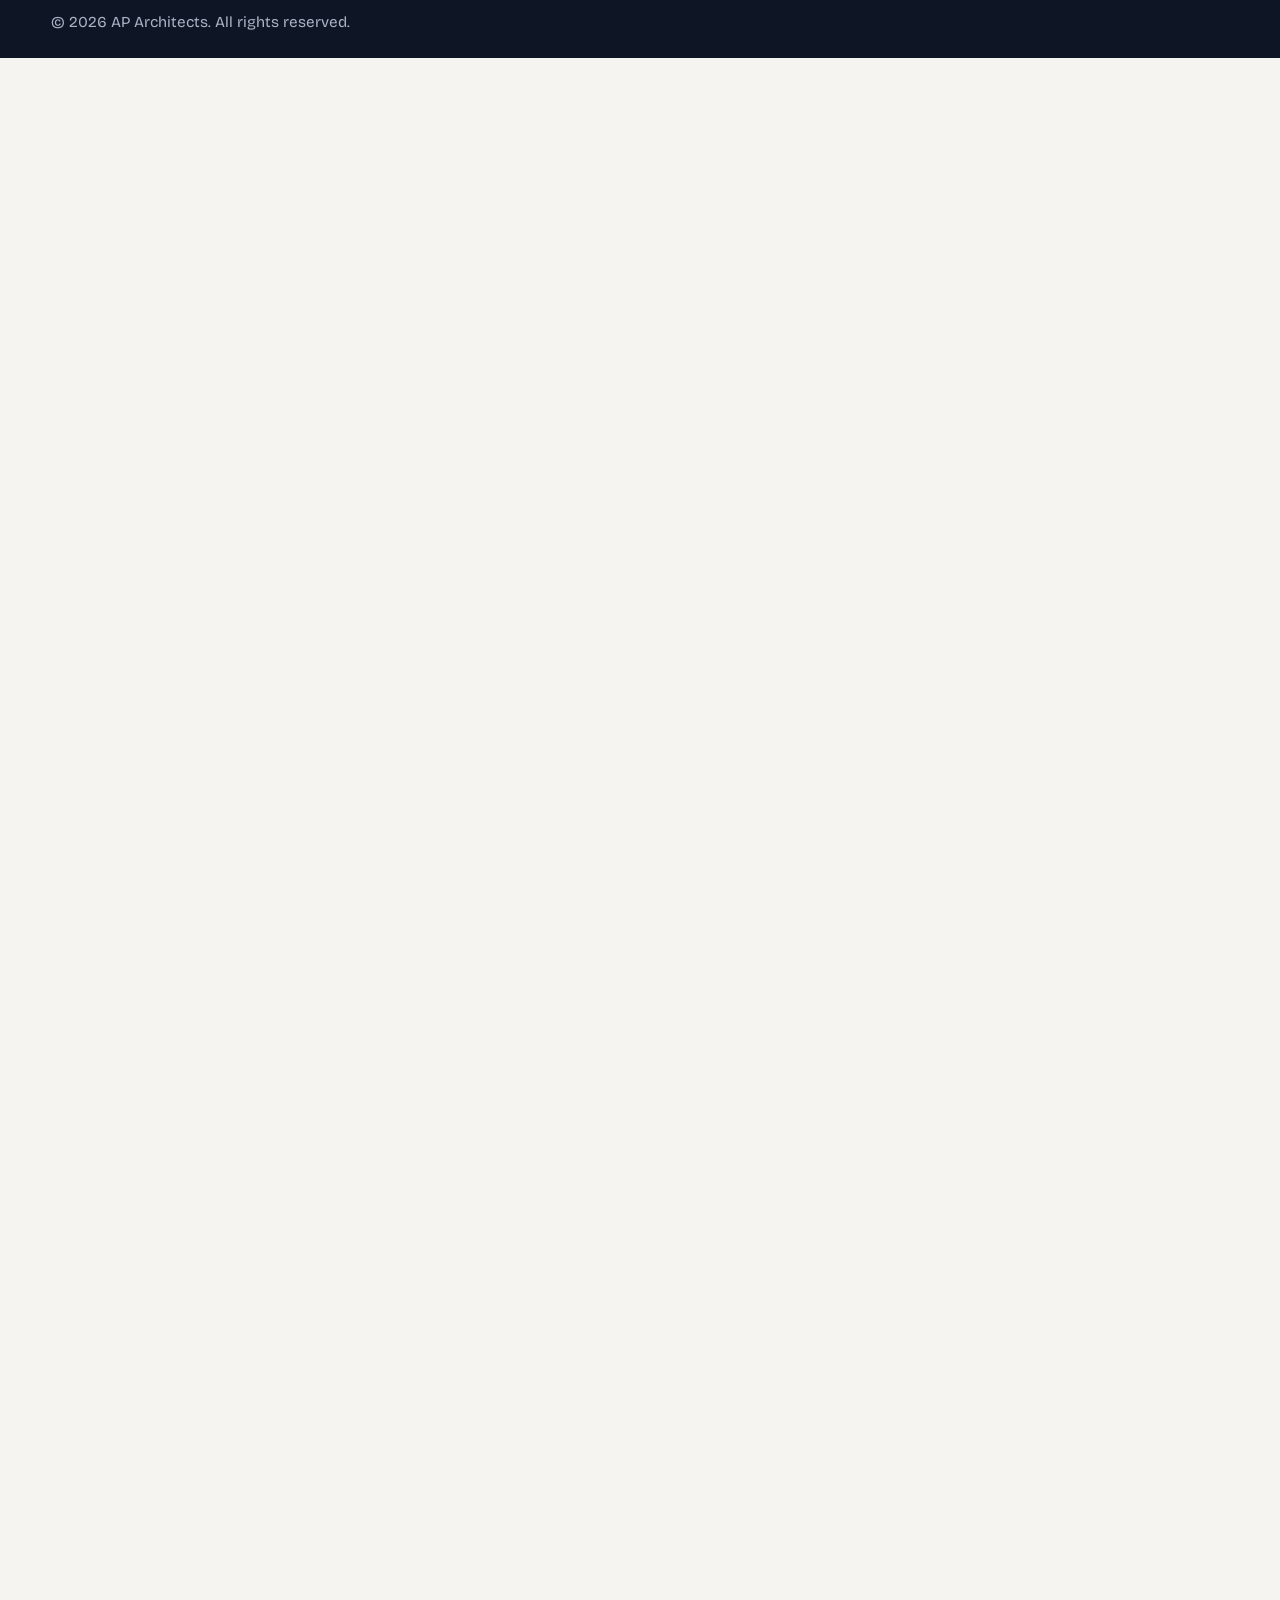
<file: portfolio (1).html>
<!DOCTYPE html>
<html lang="en"><head><meta charset="utf-8"><title>AP Architects</title><meta name="robots" content="noindex"><meta http-equiv="refresh" content="0; url=index.html#home"><link rel="canonical" href="https://edgebeyondsolutions.github.io/A-P-Arch/"></head><body><p><a href="index.html#home">Continue to AP Architects</a></p></body></html>
</file>
<file: styles.css>
/* AP Architects — layout: masthead, left menu, content stage */
/* Single typeface: Bricolage Grotesque, two weights only (400 text, 700 headings and labels). SIL Open Font License 1.1, self-hosted */
@font-face{font-family:"Bricolage Grotesque";font-style:normal;font-display:swap;font-weight:200 800;font-stretch:75% 100%;src:url("bricolage-grotesque.woff2") format("woff2")}
:root{
  --night:#0e1626;
  --navy:#17233d;
  --ink:#15171c;
  --paper:#f5f4f1;
  --stone:#e6e4de;
  --stone-deep:#d8d5cd;
  --line:#c9c6bd;
  --muted:#586071;
  --gold:#e0a526;
  --rail:19rem;
  --font:"Bricolage Grotesque","Helvetica Neue",Arial,sans-serif;
}
*,*::before,*::after{box-sizing:border-box}
html{-webkit-text-size-adjust:100%}
body{margin:0;font-family:var(--font);font-size:1.0625rem;line-height:1.6;color:var(--ink);background:var(--paper);-webkit-font-smoothing:antialiased}
img{max-width:100%;height:auto;display:block}
button,input,textarea{font-family:inherit}
a{color:inherit}
h1,h2,h3,p,ul,ol,dl,dd{margin:0}
ul,ol{padding:0;list-style:none}
:focus-visible{outline:3px solid var(--gold);outline-offset:3px}
.skip-link{position:absolute;left:-999px;top:0;background:var(--gold);color:var(--ink);padding:.75rem 1rem;z-index:100;font-weight:700}
.skip-link:focus{left:0}

/* ---------- Masthead ---------- */
.masthead{position:relative;isolation:isolate;overflow:hidden;background:var(--night);color:#fff}
.masthead::before{content:"";position:absolute;inset:0 0 0 40%;background:url("board-and-batten-residence.webp") center 40%/cover no-repeat;z-index:-2}
.masthead::after{content:"";position:absolute;inset:0;z-index:-1;background:linear-gradient(90deg,var(--night) 0%,var(--night) 40%,rgba(14,22,38,.5) 72%,rgba(14,22,38,.2) 100%)}
.masthead-link{display:flex;align-items:center;gap:clamp(1.25rem,3.2vw,3.25rem);padding:clamp(1.25rem,3vw,2.75rem) clamp(1.25rem,4vw,3.5rem);text-decoration:none;color:inherit}
.brand-mark{width:clamp(6rem,17vw,17rem);flex:none}
.masthead h1{font-size:clamp(2.5rem,7.6vw,7.25rem);font-weight:700;letter-spacing:-.04em;line-height:.9}
.masthead-sub{margin-top:1rem;font-size:clamp(1rem,1.6vw,1.35rem);color:#d6dae3;font-weight:400;letter-spacing:0}

/* ---------- Shell: left menu + stage ---------- */
.shell{display:grid;grid-template-columns:var(--rail) minmax(0,1fr)}
.rail{background:var(--stone);border-right:1px solid var(--line)}
.rail-inner{position:sticky;top:0;display:flex;flex-direction:column;min-height:min(100dvh,46rem)}
.menu a{display:block;padding:1.15rem 1.5rem 1.15rem 1.75rem;font-size:1.6rem;font-weight:700;line-height:1.15;letter-spacing:-.025em;text-decoration:none;color:var(--ink);border-left:5px solid transparent;border-bottom:1px solid var(--line)}
.menu li:first-child a{border-top:1px solid var(--line)}
.menu a:hover{background:var(--stone-deep)}
.menu a[aria-current="page"]{background:var(--navy);color:#fff;border-left-color:var(--gold)}
.rail-contact{margin-top:auto;padding:1.5rem 1.75rem 2rem;font-size:1rem;color:var(--muted)}
.rail-contact a{display:block;color:var(--ink);font-weight:700;text-decoration:none;font-size:1.15rem}
.rail-contact a:hover{text-decoration:underline}

.stage{display:flex;min-width:0}
.panel{flex:1;min-width:0;padding:clamp(1.75rem,4.5vw,4.5rem)}
.js .panel{display:none}
.js .panel.is-active{display:block;animation:panel-in .35s ease-out}
@keyframes panel-in{from{opacity:0}to{opacity:1}}
.panel-light{background:var(--paper)}
.panel-stone{background:var(--stone)}
.panel-dark{background:var(--navy);color:#fff}
.panel-flush{padding:0}
.panel h2{font-size:clamp(2.2rem,4.6vw,4rem);font-weight:700;letter-spacing:-.035em;line-height:1;margin-bottom:1.25rem}
.panel h2:focus{outline:none}
.lede{font-size:1.25rem;max-width:36rem;color:var(--muted)}
.panel-dark .lede{color:#cfd5e1}

/* Buttons */
.btn{display:inline-block;padding:.85rem 1.5rem;font:inherit;font-weight:700;text-decoration:none;border:2px solid var(--navy);background:var(--navy);color:#fff;cursor:pointer;border-radius:2px}
.btn:hover{background:var(--night);border-color:var(--night)}
.btn-line{background:transparent;color:var(--navy)}
.btn-line:hover{background:var(--navy);color:#fff}
.panel-dark .btn{background:var(--gold);border-color:var(--gold);color:var(--ink)}
.panel-dark .btn:hover{background:#f0b93a;border-color:#f0b93a}
.btn-row{display:flex;flex-wrap:wrap;gap:.75rem;margin-top:1.5rem}

/* ---------- Home ---------- */
.hero{position:relative;isolation:isolate;display:flex;align-items:flex-end;min-height:min(62vh,38rem);padding:clamp(1.75rem,4.5vw,4.5rem);color:#fff;background:var(--night)}
.hero::before{content:"";position:absolute;inset:0;z-index:-2;background:url("white-modern-farmhouse.webp") center/cover no-repeat}
.hero::after{content:"";position:absolute;inset:0;z-index:-1;background:linear-gradient(0deg,rgba(14,22,38,.92) 0%,rgba(14,22,38,.55) 55%,rgba(14,22,38,.15) 100%)}
.hero h2{font-size:clamp(2rem,4.2vw,3.75rem);font-weight:700;letter-spacing:-.03em;line-height:1.05;max-width:20ch;margin:0}
.services{padding:clamp(1.75rem,4.5vw,4.5rem);background:var(--paper)}
.about{display:grid;gap:1.25rem;max-width:44rem;margin-bottom:clamp(2rem,4vw,3.5rem);font-size:1.2rem}
.service-cols{display:grid;grid-template-columns:repeat(auto-fit,minmax(15rem,1fr));gap:clamp(1.5rem,4vw,4rem)}
.services h3{font-size:1.5rem;font-weight:700;letter-spacing:-.02em;margin-bottom:.75rem;padding-bottom:.75rem;border-bottom:3px solid var(--navy)}
.services li{padding:.6rem 0;border-bottom:1px solid var(--line)}

/* ---------- Brochures ---------- */
.brochure-frame{max-width:52rem;border:1px solid var(--line);background:#fff;margin-top:1.75rem}
.brochure-frame img{width:100%}

/* ---------- Staff ---------- */
.staff{position:relative;display:flex;flex-wrap:wrap;gap:2rem 4rem;align-items:flex-end;justify-content:space-between;min-height:20rem}
.staff-name{font-size:clamp(2.75rem,7vw,6rem);font-weight:700;letter-spacing:-.04em;line-height:.95;margin-bottom:.75rem}
.staff-role{font-size:1.5rem;color:#cfd5e1}
.staff-links{margin-top:2rem;display:grid;gap:.4rem;font-size:1.25rem}
.staff-links a{text-decoration:none;font-weight:700;width:fit-content;border-bottom:2px solid var(--gold)}
.staff-links a:hover{background:rgba(224,165,38,.2)}
.team{display:grid;grid-template-columns:repeat(auto-fit,minmax(15rem,1fr));gap:2rem 4rem;margin-top:3rem;padding-top:2rem;border-top:1px solid rgba(255,255,255,.25)}
.member-name{font-size:clamp(1.75rem,3.4vw,2.75rem);font-weight:700;letter-spacing:-.03em;line-height:1}
.member-role{margin-top:.6rem;font-size:1.25rem;color:#cfd5e1}
.staff-mark{width:clamp(9rem,22vw,17rem);opacity:.9}

/* ---------- Partners carousel ---------- */
.carousel{margin-top:2rem}
.track{display:flex;gap:1.25rem;overflow-x:auto;scroll-snap-type:x mandatory;scrollbar-width:none;-webkit-overflow-scrolling:touch}
.track::-webkit-scrollbar{display:none}
.slide{flex:0 0 calc((100% - 2.5rem)/3);scroll-snap-align:start;display:flex;flex-direction:column;align-items:center;justify-content:space-between;gap:1rem;min-height:14rem;padding:1.75rem 1.5rem 1.25rem;background:#fff;border:1px solid var(--line)}
.slide-logo{flex:1;display:grid;place-items:center;width:100%}
.slide-logo img{max-height:7.5rem;width:auto;object-fit:contain}
.slide-name{font-size:1rem;font-weight:700;color:var(--muted);text-align:center}
.car-controls{display:flex;gap:.6rem;margin-top:1.25rem}
.car-btn{width:3rem;height:3rem;display:grid;place-items:center;border:2px solid var(--navy);background:transparent;color:var(--navy);cursor:pointer;border-radius:2px}
.car-btn:hover{background:var(--navy);color:#fff}
.car-btn svg{width:1.4rem;height:1.4rem}

/* ---------- Contact ---------- */
.contact{display:grid;grid-template-columns:minmax(0,1fr) minmax(0,1.15fr)}
.contact-info{background:var(--navy);color:#fff;padding:clamp(1.75rem,4.5vw,4.5rem)}
.contact-form{background:var(--paper);padding:clamp(1.75rem,4.5vw,4.5rem)}
.contact h2{margin-bottom:2rem}
.contact-map{grid-column:1/-1;display:grid;grid-template-columns:minmax(0,1fr) minmax(0,1.15fr);background:var(--stone);border-top:1px solid var(--line)}
.map-text{padding:clamp(1.75rem,4.5vw,4.5rem)}
.map-text h3{font-size:1.6rem;font-weight:700;letter-spacing:-.02em;margin-bottom:1rem}
.map-text address{font-style:normal;font-size:1.25rem;line-height:1.5}
.map-text .btn{margin-top:1.5rem}
.map-frame{min-height:22rem;background:var(--stone-deep)}
.map-frame iframe{display:block;width:100%;height:100%;min-height:22rem;border:0}
.info-list{display:grid;gap:1.5rem}
.info-list dt{font-size:.95rem;color:#aab3c4;margin-bottom:.15rem}
.info-list dd{font-size:1.45rem;font-weight:700;letter-spacing:-.01em;line-height:1.3}
.info-list a{text-decoration:none;border-bottom:2px solid var(--gold)}
.info-list a:hover{background:rgba(224,165,38,.2)}
.social{display:flex;flex-wrap:wrap;gap:.5rem 1.25rem;margin-top:2.25rem;font-size:1rem}
.social a{color:#d6dae3}
.form-title{font-size:1.6rem;font-weight:700;letter-spacing:-.02em;margin-bottom:1.25rem}
.field{display:grid;gap:.35rem;margin-bottom:1.1rem}
.field label{font-weight:700;font-size:1rem}
.field input,.field textarea{width:100%;padding:.8rem .9rem;font:inherit;color:var(--ink);background:#fff;border:1.5px solid var(--line);border-radius:2px}
.field input:focus,.field textarea:focus{border-color:var(--navy);outline:3px solid var(--gold);outline-offset:0}
.field textarea{min-height:9rem;resize:vertical}
.hp{position:absolute;left:-999px;height:0;width:0;overflow:hidden}
.form-status{margin-top:1rem;font-weight:700;min-height:1.6em}
.form-status.ok{color:#1c6b3a}
.form-status.err{color:#a3261f}

/* ---------- Payments ---------- */
.pay-grid{display:grid;grid-template-columns:repeat(auto-fit,minmax(16rem,1fr));gap:1.5rem;margin-top:2rem;max-width:56rem}
.pay{display:flex;flex-direction:column;align-items:flex-start;gap:1rem;padding:2rem;background:#fff;border:1px solid var(--line)}
.pay-brand{display:flex;align-items:center;gap:.9rem}
.pay-brand svg{width:3.5rem;height:3.5rem;flex:none}
.pay-brand span{font-size:2rem;font-weight:700;letter-spacing:-.03em}
.pay p{color:var(--muted)}
.pay .btn{margin-top:auto}

/* ---------- Footer ---------- */
.site-footer{padding:1.5rem clamp(1.25rem,4vw,3.5rem);background:var(--night);color:#aab3c4;font-size:.95rem}

/* ---------- Tablet / mobile ---------- */
@media (max-width:1100px){
  .contact{grid-template-columns:1fr}
  .contact-map{grid-template-columns:1fr}
  .slide{flex-basis:calc((100% - 1.25rem)/2)}
}
@media (max-width:860px){
  .masthead::before{inset:0}
  .masthead::after{background:linear-gradient(90deg,rgba(14,22,38,.94) 0%,rgba(14,22,38,.72) 100%)}
  .shell{display:block}
  .rail{position:sticky;top:0;z-index:20;border-right:0;border-bottom:1px solid var(--line)}
  .rail-inner{position:static;min-height:0}
  .menu ul{display:flex;overflow-x:auto;scrollbar-width:none}
  .menu ul::-webkit-scrollbar{display:none}
  .menu li:first-child a{border-top:0}
  .menu a{white-space:nowrap;font-size:1.05rem;padding:.95rem 1.15rem;border-left:0;border-bottom:4px solid transparent}
  .menu a[aria-current="page"]{border-bottom-color:var(--gold)}
  .rail-contact{display:none}
  .stage{display:block}
  .staff{min-height:0}
  .masthead-sub{display:none}
}
@media (max-width:600px){
  .slide{flex-basis:84%}
  .brand-mark{width:5rem}
  .pay{padding:1.5rem}
}
@media (prefers-reduced-motion:reduce){
  .js .panel.is-active{animation:none}
  .track{scroll-behavior:auto}
}
</file>
